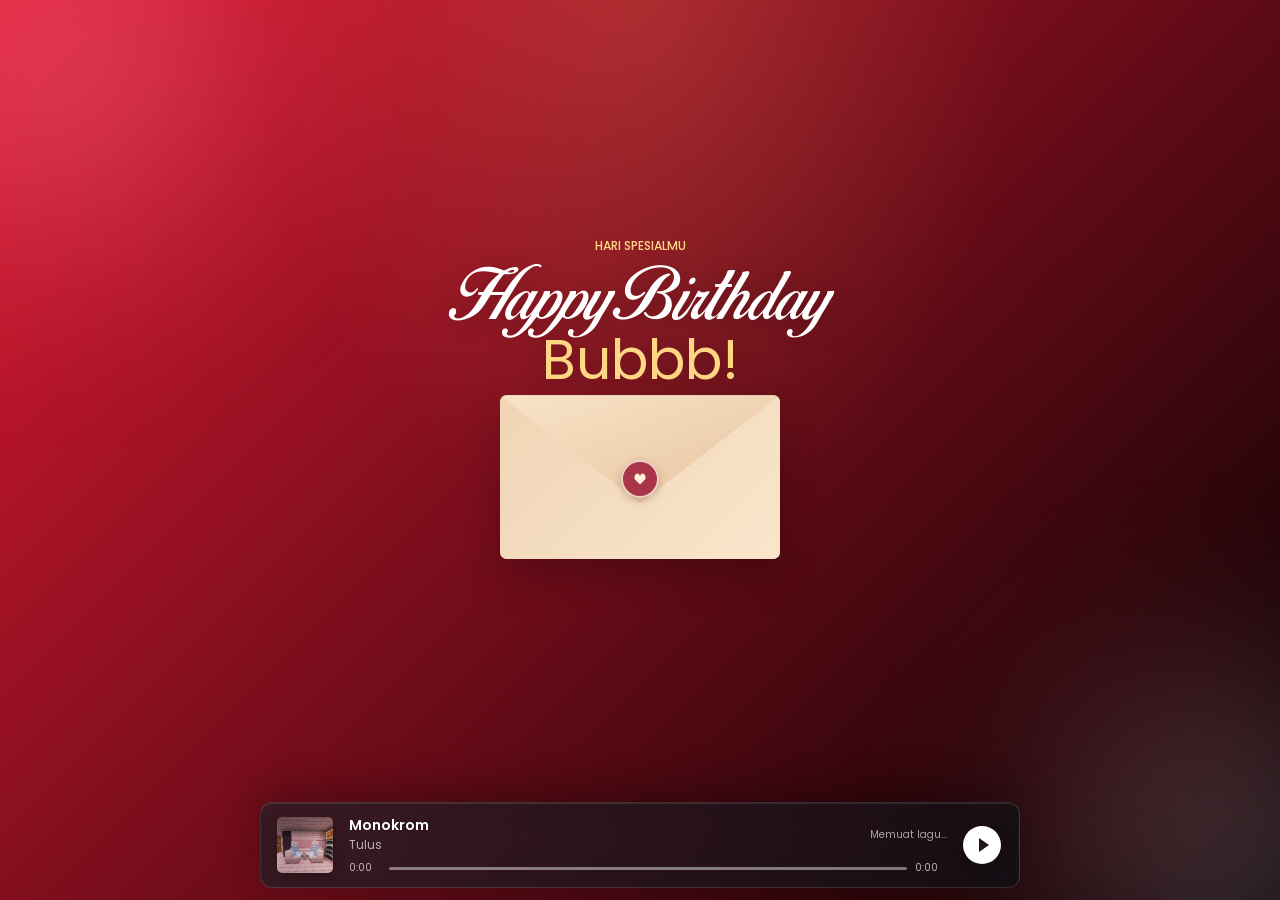
<file: index.html>
<!DOCTYPE html>
<html lang="id">
<head>
    <meta charset="UTF-8">
    <meta name="viewport" content="width=device-width, initial-scale=1.0">
    <title>Happy Birthday, Bubbb</title>
    <script>
        const birthdayUnlockDate = new Date(2026, 9, 4, 0, 0, 0, 0);
        const isBirthdayPreview = new URLSearchParams(window.location.search).get('preview') === '1';

        if (!isBirthdayPreview && Date.now() < birthdayUnlockDate.getTime()) {
            window.location.replace('countdown/');
        }
    </script>

    <!-- Google Font -->
    <link rel="preconnect" href="https://fonts.googleapis.com">
    <link href="https://fonts.googleapis.com/css2?family=Poppins:wght@300;400;500&display=swap" rel="stylesheet">

    <link rel="stylesheet" href="style.css">
    <link rel="stylesheet" href="light-droplets.css">
</head>
<body>
<div class="bg-circle one"></div>
<div class="bg-circle two"></div>
<div class="light-droplets" aria-hidden="true">
    <i></i><i></i><i></i><i></i><i></i><i></i><i></i><i></i><i></i>
    <i></i><i></i><i></i><i></i><i></i><i></i><i></i><i></i><i></i>
</div>

<div class="container">

    <p class="birthday-kicker">HARI SPESIALMU</p>
    <h1><span class="birthday-script">Happy Birthday</span><span>Bubbb!</span></h1>

    <section class="letter" id="birthday-letter" aria-label="Surat ulang tahun">
        <button class="envelope-button" id="envelope-button" type="button" aria-label="Buka surat ulang tahun" aria-expanded="false" aria-controls="birthday-message" title="Buka surat ulang tahun">
            <span class="envelope__back" aria-hidden="true"></span>
            <span class="envelope__paper" aria-hidden="true"></span>
            <span class="envelope__front" aria-hidden="true"></span>
            <span class="envelope__flap" aria-hidden="true"></span>
            <span class="envelope__seal" aria-hidden="true"></span>
        </button>

        <article class="message letter-paper" id="birthday-message" aria-hidden="true" tabindex="-1" hidden>

        <p>
            Semoga hari spesialmu dipenuhi bahagia, bubbb.
        </p>

        <p>
            4 Oktober 2026, Hari ini adalah hari ulang tahunmu yang ke-19. Selamat ulang tahun cintaaaa semoga kamu panjang umur sehat selalu dan diberi kesehatan, sebelumnya aku minta maaf tentang yang dihari kamis yang dimana itu hari National Girlfriend Day, meskipun aku bilang sekarang tapi aku curahkan pake hati loh yaa,
            jadi makasih yah bubb kamu masih sama aku sampai sekarang aku harap bisa sampai selamanya dan aku usahakan juga yang terbaik untuk kamu heheee, oh balik lagi ke hari ulang tahun mu aku ucapkan sekali lagi Selamat Ulang Tahun cintaaaaa
        </p>
        <div class="love-scene" id="love-scene" aria-label="Animasi hati dan tulisan I love you" hidden>
            <svg class="love-scene__heart" viewBox="0 0 240 210" role="img" aria-label="Hati merah berdenyut">
                <path d="M120 190 25 99C-14 51 53-12 103 30l17 17 17-17c50-42 117 21 78 69z" />
            </svg>
            <p class="love-scene__words">I LOVE YOU</p>
            <p class="love-scene__sweet">CINTAAAAAA</p>
        </div>

        <p class="signature">
            Dafa Ramadhan
        </p>

        </article>
    </section>

    <section class="good-things" id="good-things" aria-labelledby="good-things-title" hidden>
        <h2 id="good-things-title">About You</h2>
        <div class="good-things__stage">
            <img class="good-things__sticker good-things__sticker--mbg" src="img/mbg.jpg" alt="" aria-hidden="true">
            <div class="good-things__grid">
                <article class="good-thing"><img class="good-thing__photo" src="img/1.jpg" alt="Foto 1"><span class="good-thing__number">1.</span><span class="good-thing__icon" aria-hidden="true">✨</span><p>Jujur Kamu itu cantik banget bub.</p></article>
                <article class="good-thing"><img class="good-thing__photo" src="img/2.jpg" alt="Foto 2"><span class="good-thing__number">2.</span><span class="good-thing__icon" aria-hidden="true">🌷</span><p>Kadang kamu juga suka ngeselin tapi aku its okay karena itu kamu.</p></article>
                <article class="good-thing"><img class="good-thing__photo" src="img/3.jpg" alt="Foto 3"><span class="good-thing__number">3.</span><span class="good-thing__icon" aria-hidden="true">🦋</span><p>Kamu juga pernah melalui hari yang berat tapi kamu masih tetap tersenyum bub.</p></article>
                <article class="good-thing"><img class="good-thing__photo" src="img/4.jpg" alt="Foto 4"><span class="good-thing__number">4.</span><span class="good-thing__icon" aria-hidden="true">💫</span><p>Sama kamu suka lebih terbuka sama aku bub itu lah kenapa aku suka hehe.</p></article>
                <article class="good-thing"><img class="good-thing__photo" src="img/5.jpg" alt="Foto 5"><span class="good-thing__number">5.</span><span class="good-thing__icon" aria-hidden="true">☀️</span><p>Kadang kalo aku lagi pusing atau badmood kamu yang nyemangatin aku.</p></article>
                <article class="good-thing"><img class="good-thing__photo" src="img/6.jpg" alt="Foto 6"><span class="good-thing__number">6.</span><span class="good-thing__icon" aria-hidden="true">💖</span><p>Intinya itu melampaui apa yang aku kira bub, Everything about you is perfect.</p></article>
            </div>
            <img class="good-things__sticker good-things__sticker--towewew" src="img/towewew.jpg" alt="" aria-hidden="true">
        </div>
    </section>

    <section class="closing-note" id="closing-note" aria-labelledby="closing-note-title" hidden>
        <p class="closing-note__eyebrow">SEBELUM KAMU CLOSE</p>
        <h2 id="closing-note-title">Note dari aku</h2>
        <p class="closing-note__message">Makasih ya cintaa, jujur buat ini aku kepikiran jir dari semalem pas awal bulan wkwkwk, tapi yaa ini aku buat sendiri pake ai juga tapi itu membantu aku buat code yang kayak gini jadiii yaa makacii bubb udah ada buat aku yaaa, dan jugaa maaf yaa aku cuman bisa ngasih ini buat kamu hehee, love you <3</p>
        <p class="closing-note__signature">Dafa Ramadhan</p>
    </section>

    <section class="music-card" aria-label="Pemutar musik">
        <div class="music-card__art" aria-hidden="true">
            <img class="music-card__mockup" src="img/foto .png" alt="">
        </div>

        <div class="music-card__body">
            <p class="music-card__eyebrow">LAGU UNTUKMU</p>
            <p class="music-card__title" id="track-title">Monokrom</p>
            <p class="music-card__artist" id="track-artist">Tulus</p>
            <p class="music-card__status" id="track-status" aria-live="polite">Memuat lagu...</p>

            <div class="music-card__timeline">
                <progress id="track-progress" max="100" value="0" aria-label="Progres lagu"></progress>
                <div class="music-card__time">
                    <span id="track-current">0:00</span>
                    <span id="track-duration">0:00</span>
                </div>
            </div>
        </div>

        <button class="music-card__toggle" id="track-toggle" type="button" aria-label="Putar lagu" title="Putar lagu">
            <span class="music-card__toggle-icon" aria-hidden="true"></span>
        </button>

        <audio id="track-audio" autoplay preload="metadata">
            <source src="music/TULUS%20-%20Monokrom%20(Official%20Music%20Video).m4a" type="audio/mp4">
        </audio>
    </section>

</div>

<script src="script.js"></script>
</body>
</html>
</file>
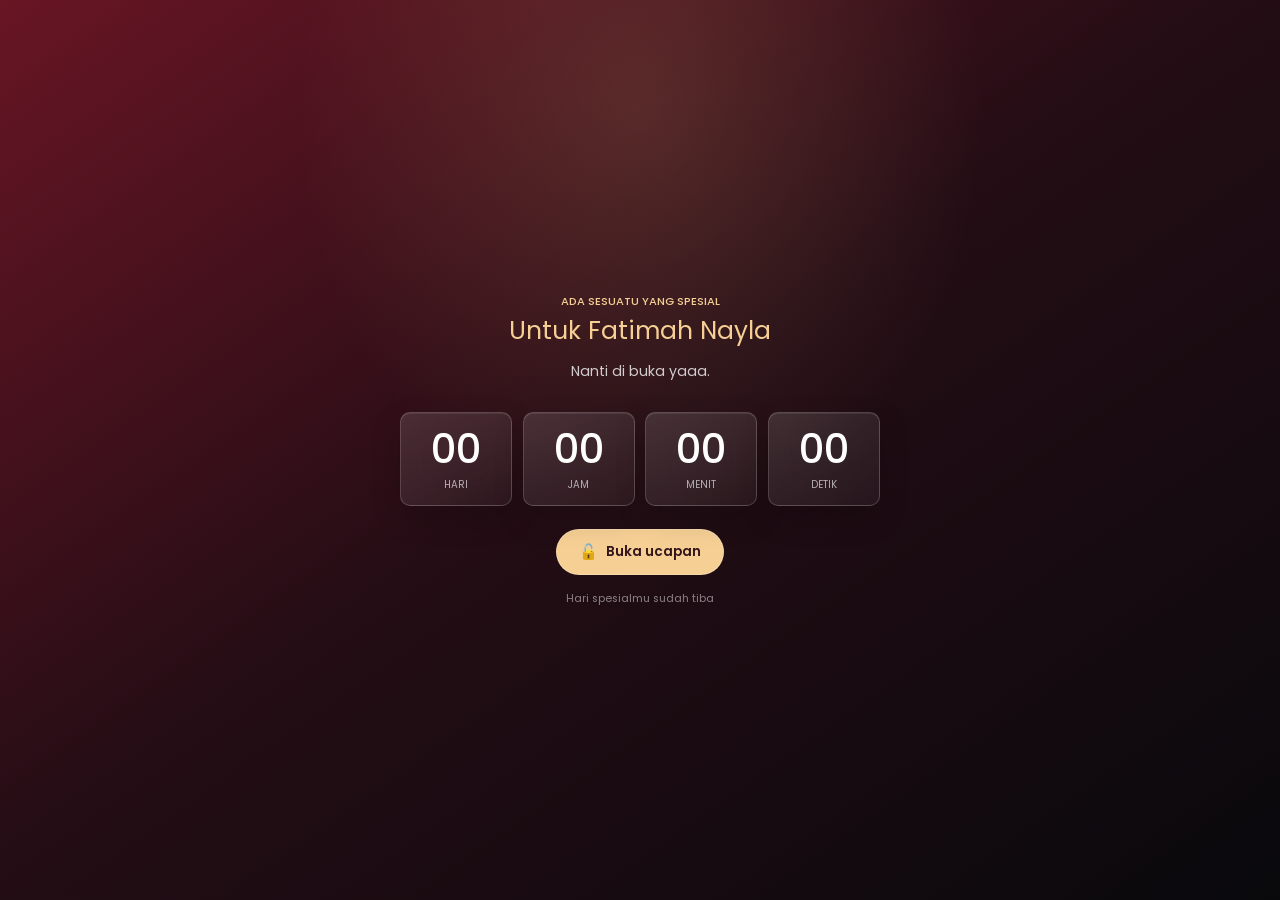
<file: countdown/index.html>
<!DOCTYPE html>
<html lang="id">
<head>
    <meta charset="UTF-8">
    <meta name="viewport" content="width=device-width, initial-scale=1.0">
    <meta name="theme-color" content="#190d11">
    <title>Sedikit Lagi, Bubbb</title>
    <link rel="preconnect" href="https://fonts.googleapis.com">
    <link href="https://fonts.googleapis.com/css2?family=Poppins:wght@300;400;500;600&display=swap" rel="stylesheet">
    <link rel="stylesheet" href="../light-droplets.css">
    <style>
        @font-face{
            font-family:'Birds of Paradise';
            src:url('../font/Birds%20of%20Paradise%20%E2%95%95%20PERSONAL%20USE%20ONLY.ttf') format('truetype');
            font-display:swap;
        }

        *{box-sizing:border-box;}

        body{
            display:grid;
            min-height:100vh;
            min-height:100svh;
            margin:0;
            padding:2rem 1rem;
            place-items:center;
            overflow-x:hidden;
            background:
                radial-gradient(ellipse at 50% 12%, rgba(255,191,126,.15), transparent 38%),
                linear-gradient(145deg, #681524 0%, #240d15 48%, #09090c 100%);
            color:#fff;
            font-family:'Poppins',sans-serif;
        }

        .countdown-page{
            position:relative;
            z-index:1;
            width:min(100%, 620px);
            text-align:center;
            animation:arrive .7s ease both;
        }

        .eyebrow{
            margin:0 0 .55rem;
            color:#f5cf94;
            font-size:.7rem;
            font-weight:500;
        }

        h1{
            margin:0;
            font-family:'Birds of Paradise',cursive;
            font-size:clamp(3.3rem, 11vw, 5.4rem);
            font-weight:400;
            line-height:1;
        }

        h1 span{
            display:block;
            margin-top:.1rem;
            color:#f5cf94;
            font-family:'Poppins',sans-serif;
            font-size:clamp(1.15rem, 4vw, 1.55rem);
            font-weight:400;
        }

        .intro{
            max-width:390px;
            margin:1rem auto 1.75rem;
            color:rgba(255,255,255,.78);
            font-size:.88rem;
            line-height:1.7;
        }

        .countdown{
            display:grid;
            grid-template-columns:repeat(4, minmax(0, 1fr));
            gap:.65rem;
            width:min(100%, 480px);
            margin:0 auto;
        }

        .time-unit{
            min-width:0;
            padding:1rem .35rem .85rem;
            border:1px solid rgba(255,255,255,.18);
            border-radius:10px;
            background:linear-gradient(145deg, rgba(255,255,255,.13), rgba(255,255,255,.045));
            box-shadow:inset 0 1px 0 rgba(255,255,255,.08), 0 12px 30px rgba(0,0,0,.18);
            -webkit-backdrop-filter:blur(16px);
            backdrop-filter:blur(16px);
        }

        .time-value{
            display:block;
            font-variant-numeric:tabular-nums;
            font-size:clamp(1.65rem, 7vw, 2.5rem);
            font-weight:500;
            line-height:1;
        }

        .time-label{
            display:block;
            margin-top:.55rem;
            color:rgba(255,255,255,.65);
            font-size:.62rem;
        }

        .unlock-button{
            display:inline-flex;
            min-height:46px;
            align-items:center;
            justify-content:center;
            gap:.55rem;
            margin-top:1.4rem;
            padding:.7rem 1.35rem;
            border:1px solid rgba(255,255,255,.2);
            border-radius:999px;
            background:#f5cf94;
            color:#32151b;
            font:600 .84rem 'Poppins',sans-serif;
            transition:opacity .2s ease, transform .2s ease, background .2s ease;
        }

        .unlock-button:not(:disabled){cursor:pointer;}
        .unlock-button:not(:disabled):hover{transform:translateY(-2px);}

        .unlock-button:disabled{
            border-color:rgba(255,255,255,.12);
            background:rgba(255,255,255,.1);
            color:rgba(255,255,255,.6);
            cursor:not-allowed;
        }

        .unlock-button:focus-visible{
            outline:2px solid #fff;
            outline-offset:4px;
        }

        .lock-icon{font-size:.95rem;line-height:1;}

        .date-note{
            margin:1rem 0 0;
            color:rgba(255,255,255,.48);
            font-size:.68rem;
        }

        .test-note{
            margin:.55rem 0 0;
            color:#f5cf94;
            font-size:.68rem;
        }

        @keyframes arrive{
            from{opacity:0;transform:translateY(12px);}
            to{opacity:1;transform:translateY(0);}
        }

        @media(max-width:360px){
            .countdown{gap:.4rem;}
            .time-unit{padding-inline:.2rem;}
            .time-label{font-size:.57rem;}
        }

        @media(prefers-reduced-motion:reduce){
            *,*::before,*::after{animation:none!important;transition:none!important;}
        }
    </style>
</head>
<body>
    <div class="light-droplets" aria-hidden="true">
        <i></i><i></i><i></i><i></i><i></i><i></i><i></i><i></i><i></i>
        <i></i><i></i><i></i><i></i><i></i><i></i><i></i><i></i><i></i>
    </div>
    <main class="countdown-page">
        <p class="eyebrow">ADA SESUATU YANG SPESIAL</p>
        <h1><span>Untuk Fatimah Nayla</span></h1>
        <p class="intro">Nanti di buka yaaa.</p>

        <div class="countdown" role="timer" aria-label="Hitung mundur menuju 4 Oktober 2026">
            <div class="time-unit"><span class="time-value" id="days">00</span><span class="time-label">HARI</span></div>
            <div class="time-unit"><span class="time-value" id="hours">00</span><span class="time-label">JAM</span></div>
            <div class="time-unit"><span class="time-value" id="minutes">00</span><span class="time-label">MENIT</span></div>
            <div class="time-unit"><span class="time-value" id="seconds">00</span><span class="time-label">DETIK</span></div>
        </div>

        <button class="unlock-button" id="unlock-button" type="button" disabled>
            <span class="lock-icon" aria-hidden="true">🔒</span>
            <span id="button-label">Masih terkunci</span>
        </button>
        <p class="date-note" id="date-note">Terbuka pada 4 Oktober 2026, pukul 00.00</p>
        <p class="test-note" id="test-note" hidden>Mode uji aktif: tombol dibuka hanya untuk percobaan.</p>
    </main>

    <script>
        const targetDate = new Date(2026, 9, 4, 0, 0, 0, 0);
        const testMode = new URLSearchParams(window.location.search).get('test') === '1';
        const unlockButton = document.querySelector('#unlock-button');
        const buttonLabel = document.querySelector('#button-label');
        const lockIcon = document.querySelector('.lock-icon');
        const dateNote = document.querySelector('#date-note');
        const testNote = document.querySelector('#test-note');
        const timeValues = {
            days: document.querySelector('#days'),
            hours: document.querySelector('#hours'),
            minutes: document.querySelector('#minutes'),
            seconds: document.querySelector('#seconds')
        };

        function updateCountdown(){
            const remaining = Math.max(0, targetDate.getTime() - Date.now());
            const totalSeconds = Math.floor(remaining / 1000);
            const values = {
                days: Math.floor(totalSeconds / 86400),
                hours: Math.floor((totalSeconds % 86400) / 3600),
                minutes: Math.floor((totalSeconds % 3600) / 60),
                seconds: totalSeconds % 60
            };

            for (const [unit, value] of Object.entries(values)){
                timeValues[unit].textContent = String(value).padStart(2, '0');
            }

            if (remaining === 0){
                unlockButton.disabled = false;
                lockIcon.textContent = '🔓';
                buttonLabel.textContent = 'Buka ucapan';
                dateNote.textContent = 'Hari spesialmu sudah tiba';
                return false;
            }

            return true;
        }

        if (testMode){
            unlockButton.disabled = false;
            lockIcon.textContent = '🔓';
            buttonLabel.textContent = 'Uji tombol buka ucapan';
            testNote.hidden = false;
        }

        const countdownActive = updateCountdown();
        const countdownInterval = window.setInterval(() => {
            if (!updateCountdown()) window.clearInterval(countdownInterval);
        }, 1000);

        if (!countdownActive) window.clearInterval(countdownInterval);

        unlockButton.addEventListener('click', () => {
            if (unlockButton.disabled) return;

            const destination = testMode ? '../index.html?preview=1' : '../index.html';
            window.location.href = destination;
        });
    </script>
</body>
</html>
</file>
<file: style.css>
@font-face {
    font-family: 'Live Love';
    src: url('font/Live Love.ttf') format('truetype');
    font-weight: normal;
    font-style: normal;
    font-display: swap;
}

@font-face {
    font-family: 'Birds of Paradise';
    src: url('font/Birds%20of%20Paradise%20%E2%95%95%20PERSONAL%20USE%20ONLY.ttf') format('truetype');
    font-weight: normal;
    font-style: normal;
    font-display: swap;
}

*{
    margin:0;
    padding:0;
    box-sizing:border-box;
}

body{
    font-family:'Poppins',sans-serif;

    background:
        radial-gradient(ellipse at 50% 0%, rgba(255,190,115,.16), transparent 42%),
        linear-gradient(135deg, #e01933 0%, #000000 100%);

    min-height:100vh;
    min-height:100svh;

    display:flex;
    justify-content:center;
    align-items:center;

    overflow-x:hidden;
    overflow-y:hidden;
    padding:clamp(1.25rem, 4vh, 2.5rem) 1rem;
    padding-bottom:calc(clamp(1.25rem, 4vh, 2.5rem) + 6.5rem + env(safe-area-inset-bottom));
    color:#fff;

}

body.page-unlocked{
    overflow-y:auto;
}
.bg-circle{

    position:fixed;

    border-radius:50%;

    filter:blur(120px);

    z-index:-1;

}

.one{

    width:320px;
    height:320px;

    background:#ff9bb4;

    top:-100px;
    left:-100px;

    opacity:.35;

}

.two{

    width:280px;
    height:280px;

    background:#ffc9d8;

    right:-80px;
    bottom:-80px;

    opacity:.35;

}

.container{

    position:relative;
    z-index:1;
    width:min(100%, 720px);

    text-align:center;

}
.birthday-kicker{
    margin-bottom:.55rem;
    color:#ffd784;
    font-size:.76rem;
    font-weight:500;
}

h1{
    font-size:3.2rem;
    font-weight:400;
    line-height:1.05;
    margin-bottom:.4rem;
    color:#fff;
    text-shadow:0 3px 24px rgba(0,0,0,.24);
}

h1 span{
    display:block;
    color:#ffd784;
    font-size:3.45rem;
}

h1 .birthday-script{
    color:#fff;
    font-family:'Birds of Paradise', cursive;
    font-size:4rem;
    font-weight:normal;
}

.letter-paper p.is-typing-line::after{
    display:inline-block;
    width:1px;
    height:1em;
    margin-left:4px;
    background:#922b3d;
    content:"";
    vertical-align:-.12em;
    animation:typing-caret .8s steps(1,end) infinite;
}

@keyframes typing-caret{
    50%{opacity:0;}
}

.letter{
    position:relative;
    width:min(100%, 590px);
    margin:0 auto;
    perspective:1000px;
}

.envelope-button{
    position:relative;
    display:block;
    isolation:isolate;
    width:min(280px, 76vw);
    height:164px;
    margin:0 auto;
    padding:0;
    border:0;
    border-radius:7px;
    background:transparent;
    cursor:pointer;
    transition:opacity .4s ease .45s, transform .55s ease .35s;
}

.envelope-button:focus-visible{
    outline:3px solid #ffd784;
    outline-offset:6px;
}

.envelope__back,
.envelope__paper,
.envelope__front,
.envelope__flap,
.envelope__seal{
    position:absolute;
}

.envelope__back{
    inset:0;
    border:1px solid rgba(96,45,42,.25);
    border-radius:7px;
    background:linear-gradient(145deg, #fff0d8, #e8c7a4);
    box-shadow:0 16px 38px rgba(0,0,0,.22);
}

.envelope__paper{
    z-index:1;
    right:8%;
    bottom:5%;
    left:8%;
    height:128%;
    border-radius:3px 3px 0 0;
    background:linear-gradient(180deg, #fffdf6, #f3e7d3);
    box-shadow:0 2px 8px rgba(82,45,38,.14);
    opacity:0;
    transform:translateY(72%);
    transition:transform .8s cubic-bezier(.2,.75,.25,1), opacity .25s ease;
}

.envelope__front{
    z-index:3;
    inset:0;
    border-radius:7px;
    background:linear-gradient(135deg, #f0d4b5, #f9e6cb);
    clip-path:polygon(0 0, 50% 57%, 100% 0, 100% 100%, 0 100%);
}

.envelope__flap{
    z-index:4;
    inset:0 0 auto;
    height:66%;
    border-radius:7px 7px 0 0;
    background:linear-gradient(160deg, #f8e4c7, #e7c39f);
    clip-path:polygon(0 0, 100% 0, 50% 100%);
    transform-origin:50% 0;
    transition:transform .65s ease, z-index 0s .32s;
}

.envelope__seal{
    z-index:5;
    top:51%;
    left:50%;
    display:grid;
    width:38px;
    height:38px;
    place-items:center;
    border:2px solid rgba(255,246,224,.8);
    border-radius:50%;
    background:#a93648;
    box-shadow:0 3px 8px rgba(70,20,26,.22);
    transform:translate(-50%, -50%);
    transition:opacity .25s ease, transform .4s ease;
}

.envelope__seal::after{
    width:13px;
    height:13px;
    background:#fff0d6;
    clip-path:polygon(50% 94%, 8% 52%, 8% 30%, 20% 12%, 39% 12%, 50% 27%, 61% 12%, 80% 12%, 92% 30%, 92% 52%);
    content:"";
}

.envelope-button:hover{
    transform:translateY(-4px);
}

.letter.is-open .envelope__flap{
    z-index:1;
    transform:rotateX(180deg);
}

.letter.is-open .envelope__paper{
    opacity:1;
    transform:translateY(-12%);
}

.letter.is-open .envelope__seal{
    opacity:0;
    transform:translate(-50%, -50%) scale(.6);
}

.letter.is-open .envelope-button{
    opacity:1;
    pointer-events:none;
    transform:none;
}

.message{
    max-width:590px;
    margin-inline:auto;
    font-size:1rem;
    line-height:1.8;
    color:#f5f5f5;
}

.letter-paper{
    position:relative;
    z-index:2;
    width:100%;
    margin:-6.5rem auto 0;
    padding:2rem clamp(1.1rem, 4vw, 2rem) 1rem;
    border:1px solid rgba(103,67,49,.22);
    border-radius:4px;
    background:linear-gradient(180deg, #fffaf0, #f3e5ce);
    box-shadow:0 18px 42px rgba(0,0,0,.24);
    color:#443038;
    text-align:left;
    animation:paper-emerge .9s cubic-bezier(.2,.72,.25,1) both;
}

.letter-paper p:first-child{
    color:#922b3d;
}

.letter-paper .signature{
    color:#922b3d;
    text-align:right;
}

.love-scene[hidden]{
    display:none;
}

.love-scene{
    display:grid;
    justify-items:center;
    gap:.2rem;
    margin:1.25rem auto 1.5rem;
    color:#922b3d;
    text-align:center;
}

.love-scene__heart{
    width:min(150px, 44vw);
    overflow:visible;
    filter:drop-shadow(0 7px 12px rgba(146,43,61,.18));
}

.love-scene__heart path{
    fill:#d93655;
    stroke:#922b3d;
    stroke-dasharray:620;
    stroke-dashoffset:0;
    stroke-width:3;
    transform-box:fill-box;
    transform-origin:center;
}

.love-scene__words,
.love-scene__sweet{
    margin:0;
    color:#922b3d;
    font-family:'Poppins',sans-serif;
    font-weight:600;
    letter-spacing:.12em;
}

.love-scene__words{
    font-size:1rem;
}

.love-scene__sweet{
    color:#a85d69;
    font-size:.72rem;
}

.love-scene.is-visible .love-scene__heart path{
    animation:heart-draw 1.5s ease both, heart-pulse 1.2s ease-in-out 1.5s infinite;
}

.love-scene.is-visible .love-scene__words,
.love-scene.is-visible .love-scene__sweet{
    animation:love-words-in .6s ease 1s both;
}

@keyframes heart-draw{
    0%{fill:transparent; stroke-dashoffset:620;}
    75%{fill:transparent; stroke-dashoffset:0;}
    100%{fill:#d93655; stroke-dashoffset:0;}
}

@keyframes heart-pulse{
    0%, 100%{transform:scale(1);}
    18%{transform:scale(1.08);}
    36%{transform:scale(1);}
    54%{transform:scale(1.05);}
}

@keyframes love-words-in{
    from{opacity:0; transform:translateY(5px);}
    to{opacity:1; transform:translateY(0);}
}

.good-things{
    width:min(100%, 680px);
    margin:2.5rem auto 1rem;
    text-align:left;
}

.good-things[hidden]{
    display:none;
}

.good-things h2{
    margin-bottom:1rem;
    color:#ffe7ad;
    font-family:'Poppins',sans-serif;
    font-size:1.15rem;
    font-weight:500;
    text-align:center;
}

.good-things__grid{
    display:grid;
    grid-template-columns:repeat(3, minmax(0, 1fr));
    gap:.75rem;
    width:min(100%, 444px);
    margin:0 auto;
}

.good-things__stage{
    position:relative;
    width:min(100%, 640px);
    margin:0 auto;
}

.good-things__sticker{
    position:absolute;
    z-index:2;
    width:88px;
    height:88px;
    object-fit:cover;
    box-shadow:0 10px 22px rgba(0,0,0,.3);
}

.good-things__sticker--mbg{
    top:0;
    left:0;
    transform:rotate(-19deg);
}

.good-things__sticker--towewew{
    right:0;
    bottom:0;
    transform:rotate(17deg);
}

.good-thing{
    position:relative;
    isolation:isolate;
    display:flex;
    aspect-ratio:4 / 5;
    min-width:0;
    flex-direction:column;
    justify-content:flex-end;
    overflow:hidden;
    padding:1rem;
    border:1px solid rgba(255,255,255,.13);
    border-radius:12px;
    background:#261d20;
    box-shadow:0 12px 30px rgba(0,0,0,.24);
}

.good-thing::after{
    position:absolute;
    z-index:-1;
    inset:0;
    background:linear-gradient(180deg, rgba(0,0,0,.12) 0%, rgba(0,0,0,.04) 38%, rgba(0,0,0,.82) 100%);
    content:"";
}

.good-thing__photo{
    position:absolute;
    z-index:-2;
    inset:0;
    width:100%;
    height:100%;
    object-fit:cover;
}

.good-thing__number{
    position:absolute;
    top:.9rem;
    left:1rem;
    color:#fff;
    font-size:1.15rem;
    font-weight:700;
    line-height:1;
    text-shadow:0 2px 8px rgba(0,0,0,.4);
}

.good-thing__icon{
    position:absolute;
    top:.7rem;
    right:.7rem;
    display:grid;
    width:30px;
    height:30px;
    place-items:center;
    border:1px solid rgba(255,255,255,.22);
    border-radius:50%;
    background:rgba(25,18,20,.38);
    box-shadow:0 3px 10px rgba(0,0,0,.18);
    font-size:.95rem;
    -webkit-backdrop-filter:blur(8px);
    backdrop-filter:blur(8px);
}

.good-thing p{
    margin:0;
    color:#fff;
    font-size:.68rem;
    font-weight:400;
    line-height:1.35;
    text-shadow:0 2px 8px rgba(0,0,0,.36);
}

.closing-note{
    width:min(100%, 560px);
    margin:2rem auto 1rem;
    padding:1.25rem clamp(1rem, 4vw, 1.75rem);
    border:1px solid rgba(255,255,255,.2);
    border-radius:12px;
    background:linear-gradient(135deg, rgba(255,255,255,.14), rgba(255,255,255,.055));
    box-shadow:0 16px 40px rgba(0,0,0,.2), inset 0 1px 0 rgba(255,255,255,.08);
    -webkit-backdrop-filter:blur(18px) saturate(135%);
    backdrop-filter:blur(18px) saturate(135%);
    text-align:center;
}

.closing-note[hidden]{
    display:none;
}

.closing-note__eyebrow{
    margin:0 0 .35rem;
    color:#ffd784;
    font-size:.64rem;
    font-weight:500;
}

.closing-note h2{
    margin:0 0 .65rem;
    color:#fff;
    font-size:1.05rem;
    font-weight:500;
}

.closing-note__message{
    max-width:440px;
    margin:0 auto;
    color:rgba(255,255,255,.9);
    font-size:.84rem;
    line-height:1.75;
}

.closing-note__signature{
    margin:.75rem 0 0;
    color:#ffd784;
    font-family:'Birds of Paradise',cursive;
    font-size:1.65rem;
    line-height:1.2;
}

.good-things.is-visible .good-thing{
    animation:good-thing-enter .45s ease both;
}

.good-things.is-visible .good-thing:nth-child(2){animation-delay:.06s;}
.good-things.is-visible .good-thing:nth-child(3){animation-delay:.12s;}
.good-things.is-visible .good-thing:nth-child(4){animation-delay:.18s;}
.good-things.is-visible .good-thing:nth-child(5){animation-delay:.24s;}
.good-things.is-visible .good-thing:nth-child(6){animation-delay:.3s;}

@keyframes good-thing-enter{
    from{opacity:0; transform:translateY(10px);}
    to{opacity:1; transform:translateY(0);}
}

@media(max-width:720px){
    .good-things__grid{
        grid-template-columns:repeat(2, minmax(0, 1fr));
        width:min(100%, 444px);
    }

    .good-things__sticker{
        width:64px;
        height:64px;
    }
}

@media(max-width:520px){
    .good-things__grid{
        width:calc(100% - 6.75rem);
    }

    .good-things__sticker{
        width:44px;
        height:44px;
    }

    .good-things__sticker--mbg{
        top:0;
        left:0;
    }

    .good-things__sticker--towewew{
        right:0;
        bottom:0;
    }
}

@keyframes paper-emerge{
    from{
        clip-path:inset(0 0 100% 0);
        opacity:0;
        transform:translateY(-4rem) scale(.97);
    }

    to{
        clip-path:inset(0);
        opacity:1;
        transform:translateY(0) scale(1);
    }
}

.message p{

    margin-bottom:1rem;

}

.message p:first-child{
    margin-bottom:1.2rem;
    color:#ffe9b9;
    font-size:1.12rem;
    font-weight:500;
}

.letter-paper.message p:first-child{
    color:#922b3d;
}

.signature{

    margin-top:1.75rem;

    color:#ffd784;

    font-family:'Birds of Paradise', cursive;
    font-size:1.8rem;
    font-weight:normal;
    line-height:1.2;

}

.music-card{
    position:fixed;
    z-index:20;
    bottom:max(12px, env(safe-area-inset-bottom));
    left:50%;
    display:grid;
    grid-template-columns:56px minmax(0, 1fr) 40px;
    grid-template-rows:auto auto;
    align-items:center;
    column-gap:1rem;
    row-gap:.35rem;
    width:min(calc(100% - 2rem), 760px);
    margin:0;
    padding:.75rem 1rem;
    text-align:left;
    border:1px solid rgba(255,255,255,.13);
    border-radius:12px;
    background:linear-gradient(110deg, rgba(49,28,35,.9), rgba(16,15,20,.84));
    box-shadow:0 -12px 38px rgba(0,0,0,.27), inset 0 1px 0 rgba(255,255,255,.09);
    -webkit-backdrop-filter:blur(22px) saturate(140%);
    backdrop-filter:blur(22px) saturate(140%);
    transform:translateX(-50%);
}

.music-card__art{
    position:relative;
    display:flex;
    grid-column:1;
    grid-row:1 / 3;
    width:56px;
    height:56px;
    align-items:center;
    justify-content:center;
    overflow:hidden;
    border-radius:5px;
    background:rgba(0,0,0,.28);
    box-shadow:0 4px 14px rgba(0,0,0,.28);
}

.music-card__mockup{
    flex:none;
    width:100%;
    height:100%;
    object-fit:cover;
}

.music-card__body{
    display:grid;
    grid-column:2;
    grid-row:1 / 3;
    grid-template-columns:minmax(0, 1fr) auto;
    grid-template-areas:
        "title status"
        "artist status"
        "timeline timeline";
    align-items:center;
    column-gap:.75rem;
    row-gap:.08rem;
    min-width:0;
}

.music-card__toggle{
    display:grid;
    grid-column:3;
    grid-row:1 / 3;
    width:38px;
    height:38px;
    place-items:center;
    border:0;
    border-radius:50%;
    background:#fff;
    box-shadow:0 3px 12px rgba(0,0,0,.22);
    cursor:pointer;
    transition:transform .18s ease, background-color .18s ease;
}

.music-card__toggle:hover{
    background:#f2f2f2;
    transform:scale(1.06);
}

.music-card__toggle:focus-visible{
    outline:2px solid #fff;
    outline-offset:4px;
}

.music-card__toggle-icon{
    width:0;
    height:0;
    margin-left:3px;
    border-top:7px solid transparent;
    border-bottom:7px solid transparent;
    border-left:10px solid #20161a;
}

.music-card.is-playing .music-card__toggle-icon{
    width:11px;
    height:15px;
    margin:0;
    border:0;
    background:linear-gradient(90deg, #20161a 0 3px, transparent 3px 8px, #20161a 8px 11px);
}

.music-card__eyebrow{
    display:none;
}

.music-card__title{
    grid-area:title;
    overflow:hidden;
    color:#fff;
    font-size:.88rem;
    font-weight:600;
    text-overflow:ellipsis;
    white-space:nowrap;
}

.music-card__artist{
    grid-area:artist;
    overflow:hidden;
    color:rgba(255,255,255,.68);
    font-size:.72rem;
    text-overflow:ellipsis;
    white-space:nowrap;
}

.music-card__status{
    grid-area:status;
    justify-self:end;
    color:rgba(255,255,255,.62);
    font-size:.64rem;
    white-space:nowrap;
}

.music-card.is-playing .music-card__status{
    color:#c9f2dc;
}

.music-card__timeline{
    grid-area:timeline;
    display:grid;
    grid-template-columns:32px minmax(0, 1fr) 32px;
    align-items:center;
    gap:.5rem;
    margin-top:.35rem;
}

.music-card__timeline progress{
    display:block;
    grid-column:2;
    grid-row:1;
    width:100%;
    height:3px;
    overflow:hidden;
    border:0;
    border-radius:999px;
    appearance:none;
    background:rgba(255,255,255,.25);
}

.music-card__timeline progress::-webkit-progress-bar{
    border-radius:999px;
    background:rgba(255,255,255,.25);
}

.music-card__timeline progress::-webkit-progress-value{
    border-radius:999px;
    background:#fff;
}

.music-card__timeline progress::-moz-progress-bar{
    border-radius:999px;
    background:#fff;
}

.music-card__time{
    display:contents;
    margin:0;
    color:rgba(255,255,255,.7);
    font-size:.62rem;
}

.music-card__time span:first-child{
    grid-column:1;
    grid-row:1;
}

.music-card__time span:last-child{
    grid-column:3;
    grid-row:1;
}

@media(max-width:480px){

    h1{

        font-size:2.35rem;

    }

    h1 span{
        font-size:2.55rem;
    }

    h1 .birthday-script{
        font-size:3rem;
    }

    .envelope-button{
        width:min(240px, 74vw);
        height:140px;
    }

    .letter-paper{
        margin-top:-5.5rem;
        padding-top:1.7rem;
    }

    .message{

        font-size:.93rem;

    }

    .good-things{
        margin-top:2rem;
    }

    .closing-note{
        margin-top:1.5rem;
        padding:1rem;
    }

    .closing-note__message{
        font-size:.8rem;
    }

    .good-things__grid{
        grid-template-columns:repeat(2, minmax(0, 1fr));
        gap:.6rem;
    }

    .good-thing{
        padding:.8rem;
    }

    .good-thing p{
        font-size:.82rem;
    }

    .good-thing__number{
        top:.75rem;
        left:.8rem;
        font-size:1rem;
    }

    .good-thing__icon{
        top:.55rem;
        right:.55rem;
        width:27px;
        height:27px;
        font-size:.85rem;
    }

    .music-card{
        grid-template-columns:48px minmax(0, 1fr) 36px;
        column-gap:.7rem;
        padding:.75rem;
        bottom:max(8px, env(safe-area-inset-bottom));
        width:calc(100% - 1rem);
    }

    .music-card__toggle{
        width:34px;
        height:34px;
    }

    .music-card__toggle-icon{
        border-top-width:6px;
        border-bottom-width:6px;
        border-left-width:9px;
    }

    .music-card.is-playing .music-card__toggle-icon{
        width:10px;
        height:14px;
        background:linear-gradient(90deg, #20161a 0 3px, transparent 3px 7px, #20161a 7px 10px);
    }

    .music-card__art{
        width:48px;
        height:48px;
    }

    .music-card__body{
        grid-template-columns:minmax(0, 1fr) auto;
        column-gap:.4rem;
    }

    .music-card__status{
        max-width:102px;
        overflow:hidden;
        font-size:.58rem;
        text-overflow:ellipsis;
    }

    .music-card__timeline{
        grid-template-columns:28px minmax(0, 1fr) 28px;
        gap:.35rem;
    }

}

@media(prefers-reduced-motion:reduce){
    .envelope-button,
    .envelope__paper,
    .envelope__flap,
    .envelope__seal,
    .letter-paper{
        animation:none;
        transition:none;
    }

    .love-scene.is-visible .love-scene__heart path,
    .love-scene.is-visible .love-scene__words,
    .love-scene.is-visible .love-scene__sweet{
        animation:none;
    }

    .good-things.is-visible .good-thing{
        animation:none;
    }
}

@keyframes record-spin{

    to{

        transform:rotate(360deg);

    }

}
</file>
<file: light-droplets.css>
.light-droplets{
    position:fixed;
    z-index:0;
    inset:0;
    overflow:hidden;
    pointer-events:none;
    contain:paint;
}

.light-droplets i{
    position:absolute;
    top:-22vh;
    left:var(--drop-left);
    display:block;
    width:var(--drop-width, 2px);
    height:var(--drop-height, 112px);
    border-radius:999px;
    background:linear-gradient(180deg, transparent 0%, rgba(255,225,206,.08) 20%, rgba(255,199,178,.82) 72%, rgba(255,244,222,.95) 100%);
    box-shadow:0 0 8px rgba(255,183,163,.48), 0 0 20px rgba(255,130,121,.24);
    opacity:0;
    transform:translate3d(0, -10vh, 0) rotate(var(--drop-angle, 18deg));
    animation:light-droplet-fall var(--drop-duration, 8s) linear var(--drop-delay, 0s) infinite;
    will-change:transform, opacity;
}

.light-droplets i::after{
    position:absolute;
    inset:0;
    border-radius:inherit;
    background:inherit;
    content:"";
    filter:blur(5px);
    opacity:.7;
}

.light-droplets i:nth-child(1){--drop-left:4%;--drop-height:90px;--drop-duration:8.8s;--drop-delay:-5s;--drop-angle:14deg;}
.light-droplets i:nth-child(2){--drop-left:10%;--drop-height:142px;--drop-duration:11s;--drop-delay:-1s;--drop-angle:22deg;}
.light-droplets i:nth-child(3){--drop-left:16%;--drop-height:74px;--drop-duration:7.2s;--drop-delay:-6s;--drop-angle:12deg;}
.light-droplets i:nth-child(4){--drop-left:23%;--drop-height:118px;--drop-duration:9.6s;--drop-delay:-3s;--drop-angle:20deg;}
.light-droplets i:nth-child(5){--drop-left:30%;--drop-height:82px;--drop-duration:8.1s;--drop-delay:-7s;--drop-angle:16deg;}
.light-droplets i:nth-child(6){--drop-left:37%;--drop-height:154px;--drop-duration:12s;--drop-delay:-2s;--drop-angle:24deg;}
.light-droplets i:nth-child(7){--drop-left:44%;--drop-height:96px;--drop-duration:9.2s;--drop-delay:-6.5s;--drop-angle:15deg;}
.light-droplets i:nth-child(8){--drop-left:51%;--drop-height:126px;--drop-duration:10.4s;--drop-delay:-4s;--drop-angle:21deg;}
.light-droplets i:nth-child(9){--drop-left:58%;--drop-height:70px;--drop-duration:7.5s;--drop-delay:-1.5s;--drop-angle:13deg;}
.light-droplets i:nth-child(10){--drop-left:65%;--drop-height:138px;--drop-duration:11.5s;--drop-delay:-8s;--drop-angle:23deg;}
.light-droplets i:nth-child(11){--drop-left:72%;--drop-height:88px;--drop-duration:8.5s;--drop-delay:-3.5s;--drop-angle:17deg;}
.light-droplets i:nth-child(12){--drop-left:79%;--drop-height:160px;--drop-duration:12.4s;--drop-delay:-6s;--drop-angle:25deg;}
.light-droplets i:nth-child(13){--drop-left:86%;--drop-height:78px;--drop-duration:7.8s;--drop-delay:-2.5s;--drop-angle:14deg;}
.light-droplets i:nth-child(14){--drop-left:93%;--drop-height:120px;--drop-duration:10s;--drop-delay:-9s;--drop-angle:20deg;}
.light-droplets i:nth-child(15){--drop-left:27%;--drop-height:64px;--drop-duration:7s;--drop-delay:-4.5s;--drop-angle:11deg;--drop-width:1px;}
.light-droplets i:nth-child(16){--drop-left:48%;--drop-height:82px;--drop-duration:8.3s;--drop-delay:-2s;--drop-angle:16deg;--drop-width:1px;}
.light-droplets i:nth-child(17){--drop-left:69%;--drop-height:72px;--drop-duration:7.4s;--drop-delay:-5.5s;--drop-angle:12deg;--drop-width:1px;}
.light-droplets i:nth-child(18){--drop-left:90%;--drop-height:94px;--drop-duration:9s;--drop-delay:-1s;--drop-angle:18deg;--drop-width:1px;}

@keyframes light-droplet-fall{
    0%{
        opacity:0;
        transform:translate3d(0, -12vh, 0) rotate(var(--drop-angle, 18deg));
    }
    8%{opacity:.8;}
    76%{opacity:.48;}
    100%{
        opacity:0;
        transform:translate3d(8vw, 135vh, 0) rotate(calc(var(--drop-angle, 18deg) + 8deg));
    }
}

@media(prefers-reduced-motion:reduce){
    .light-droplets i{
        animation:none;
        opacity:.24;
        transform:rotate(var(--drop-angle, 18deg));
    }
}
</file>
